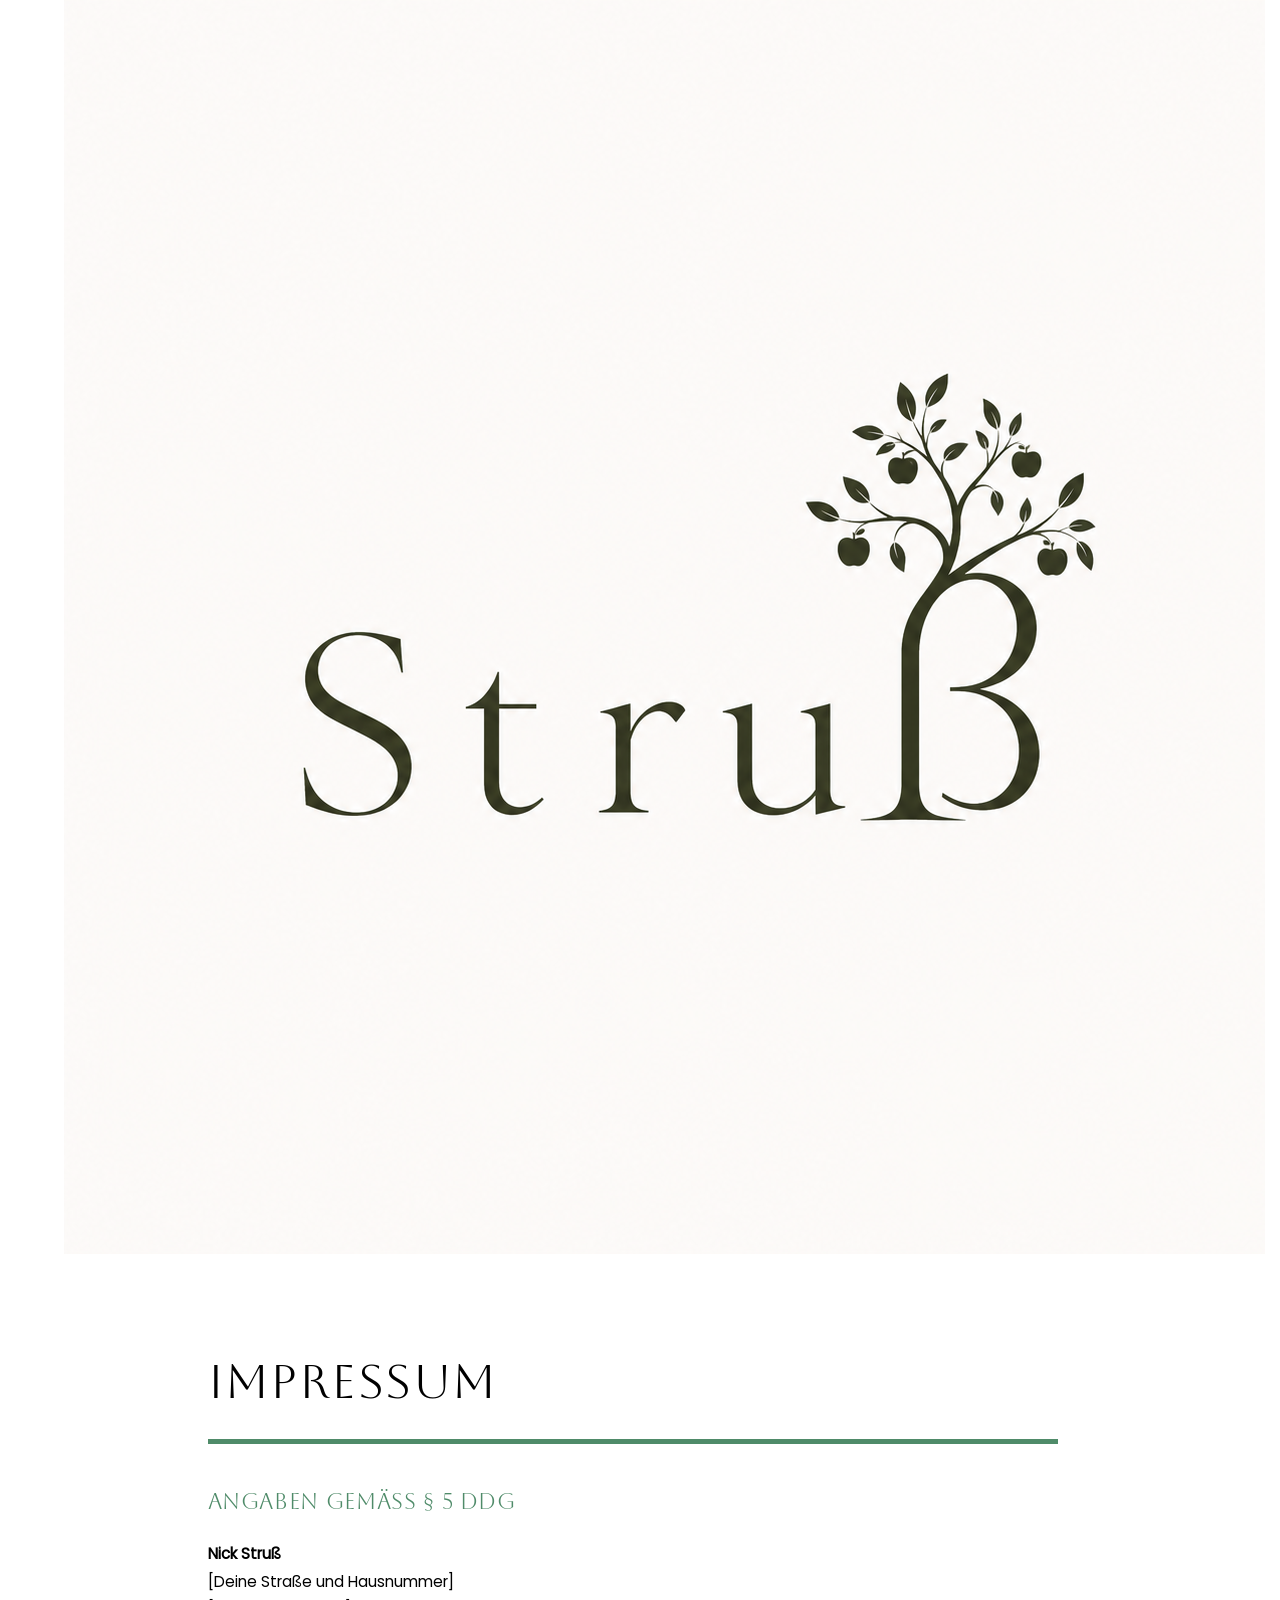
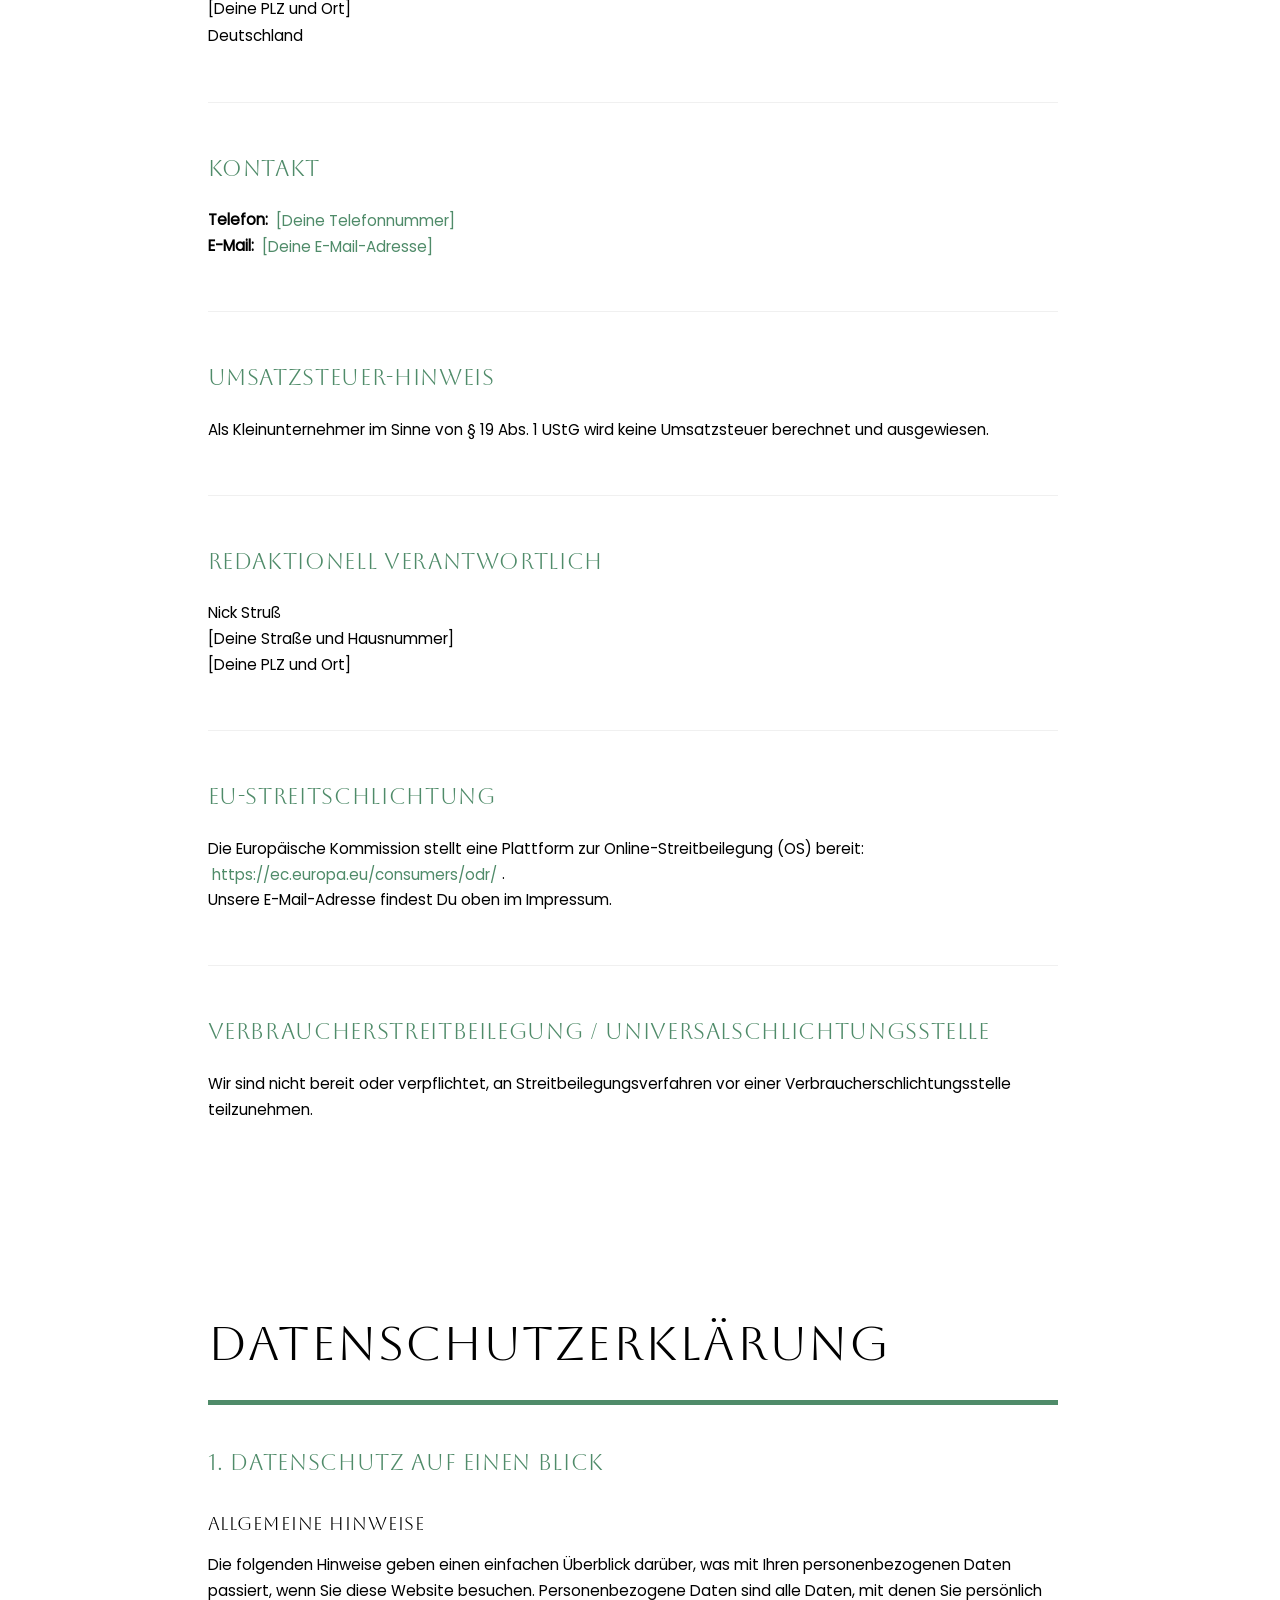
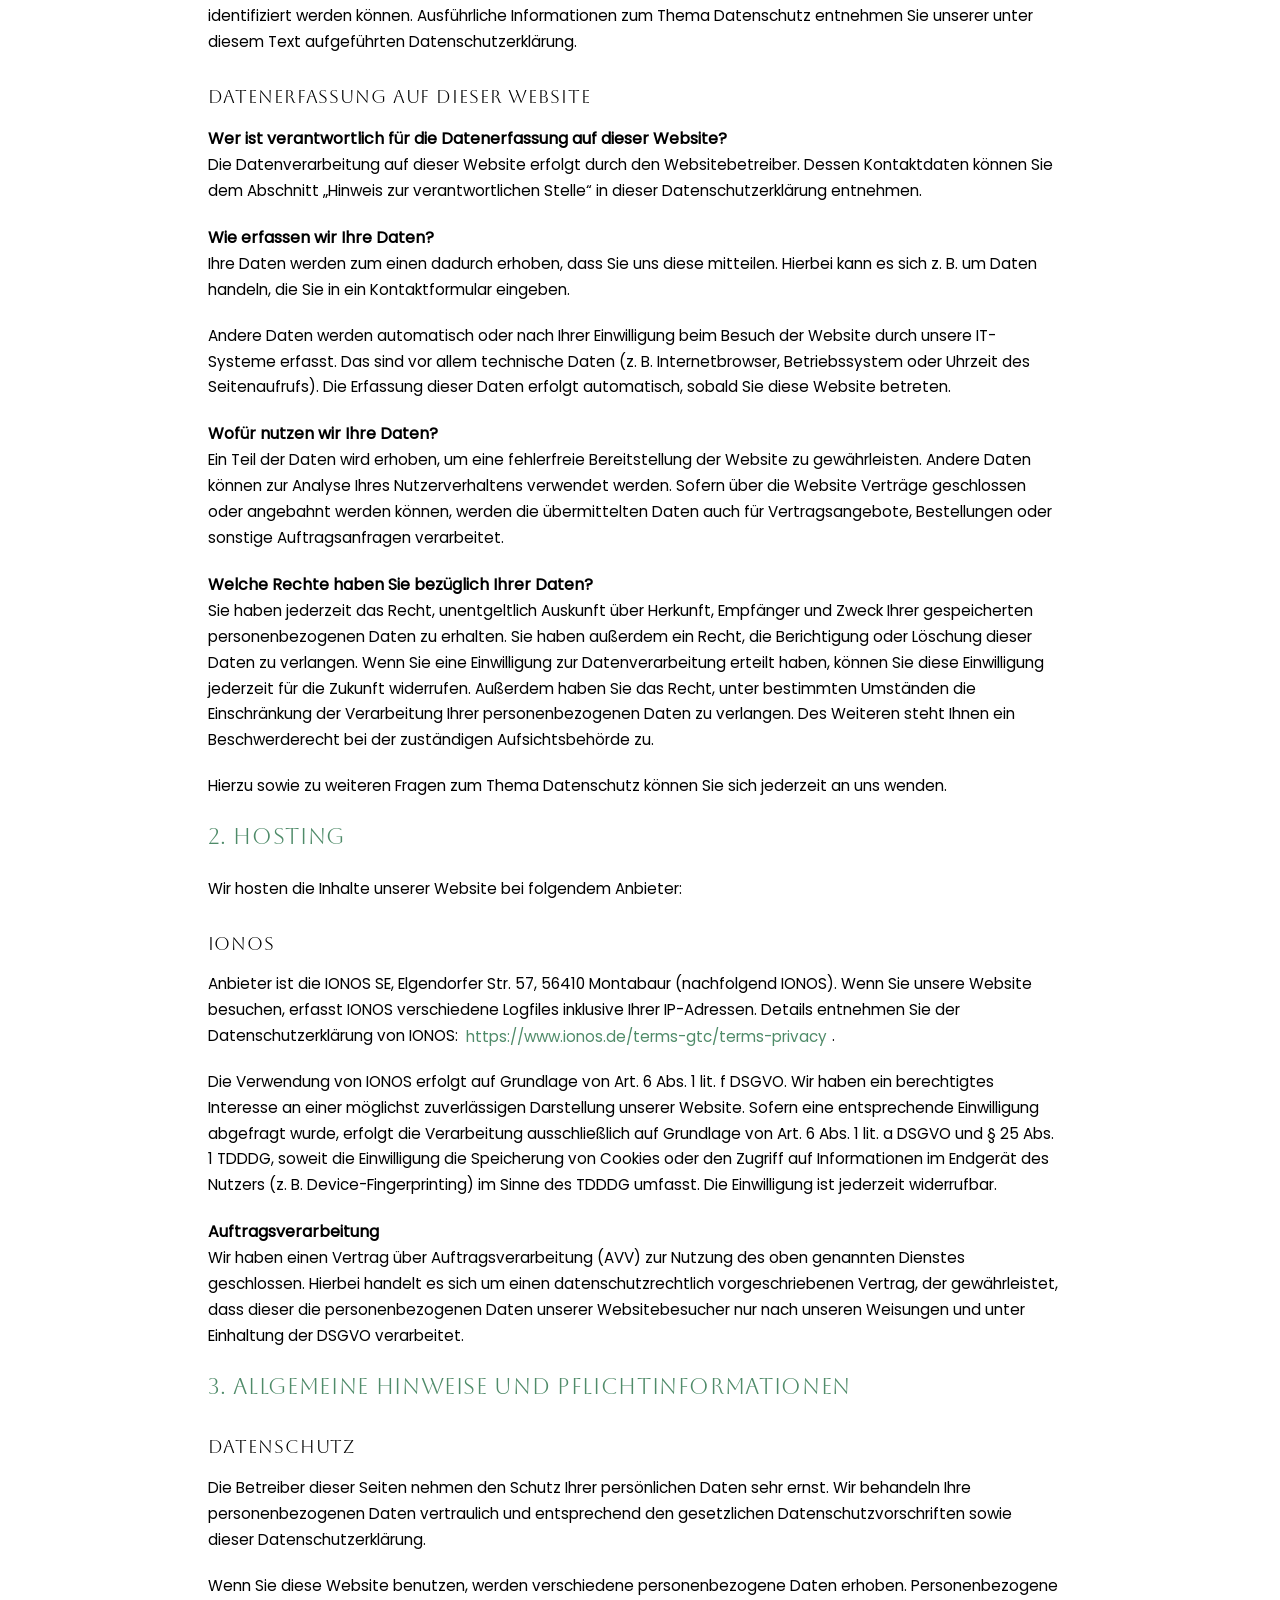
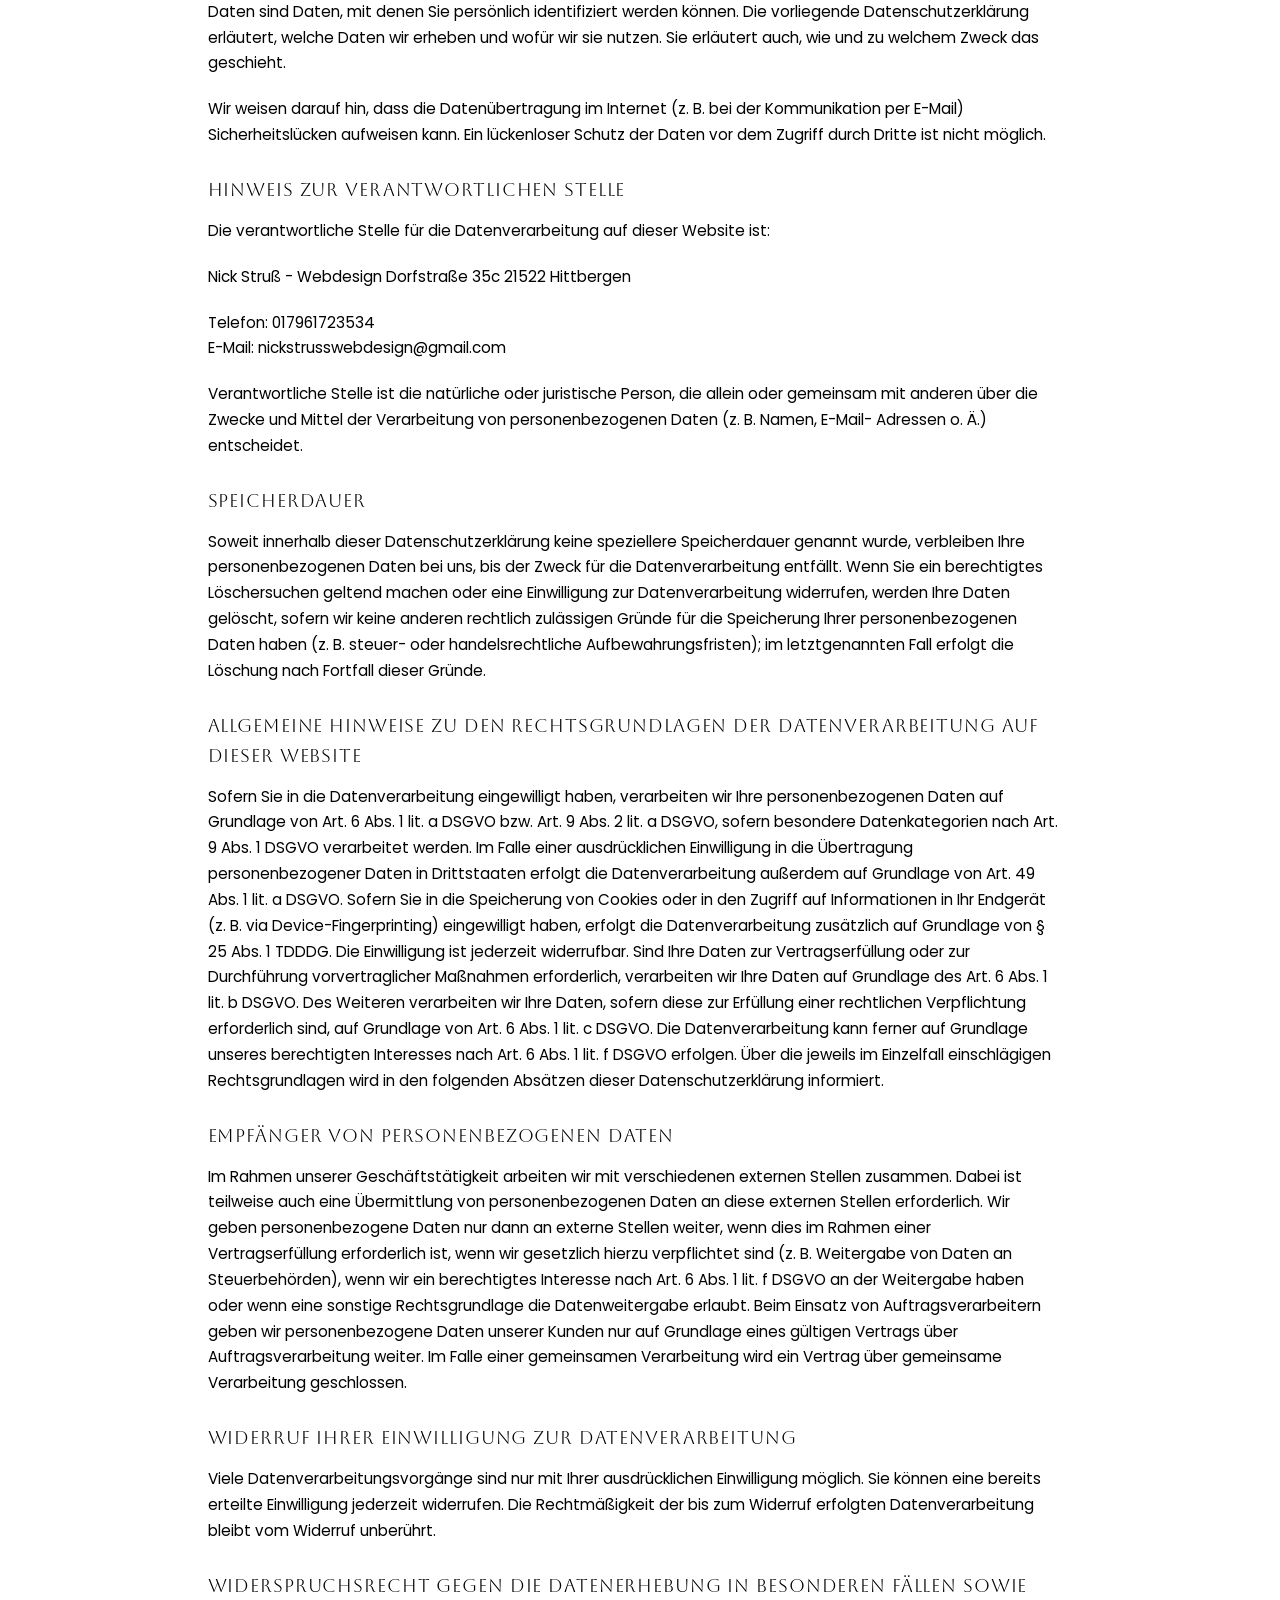
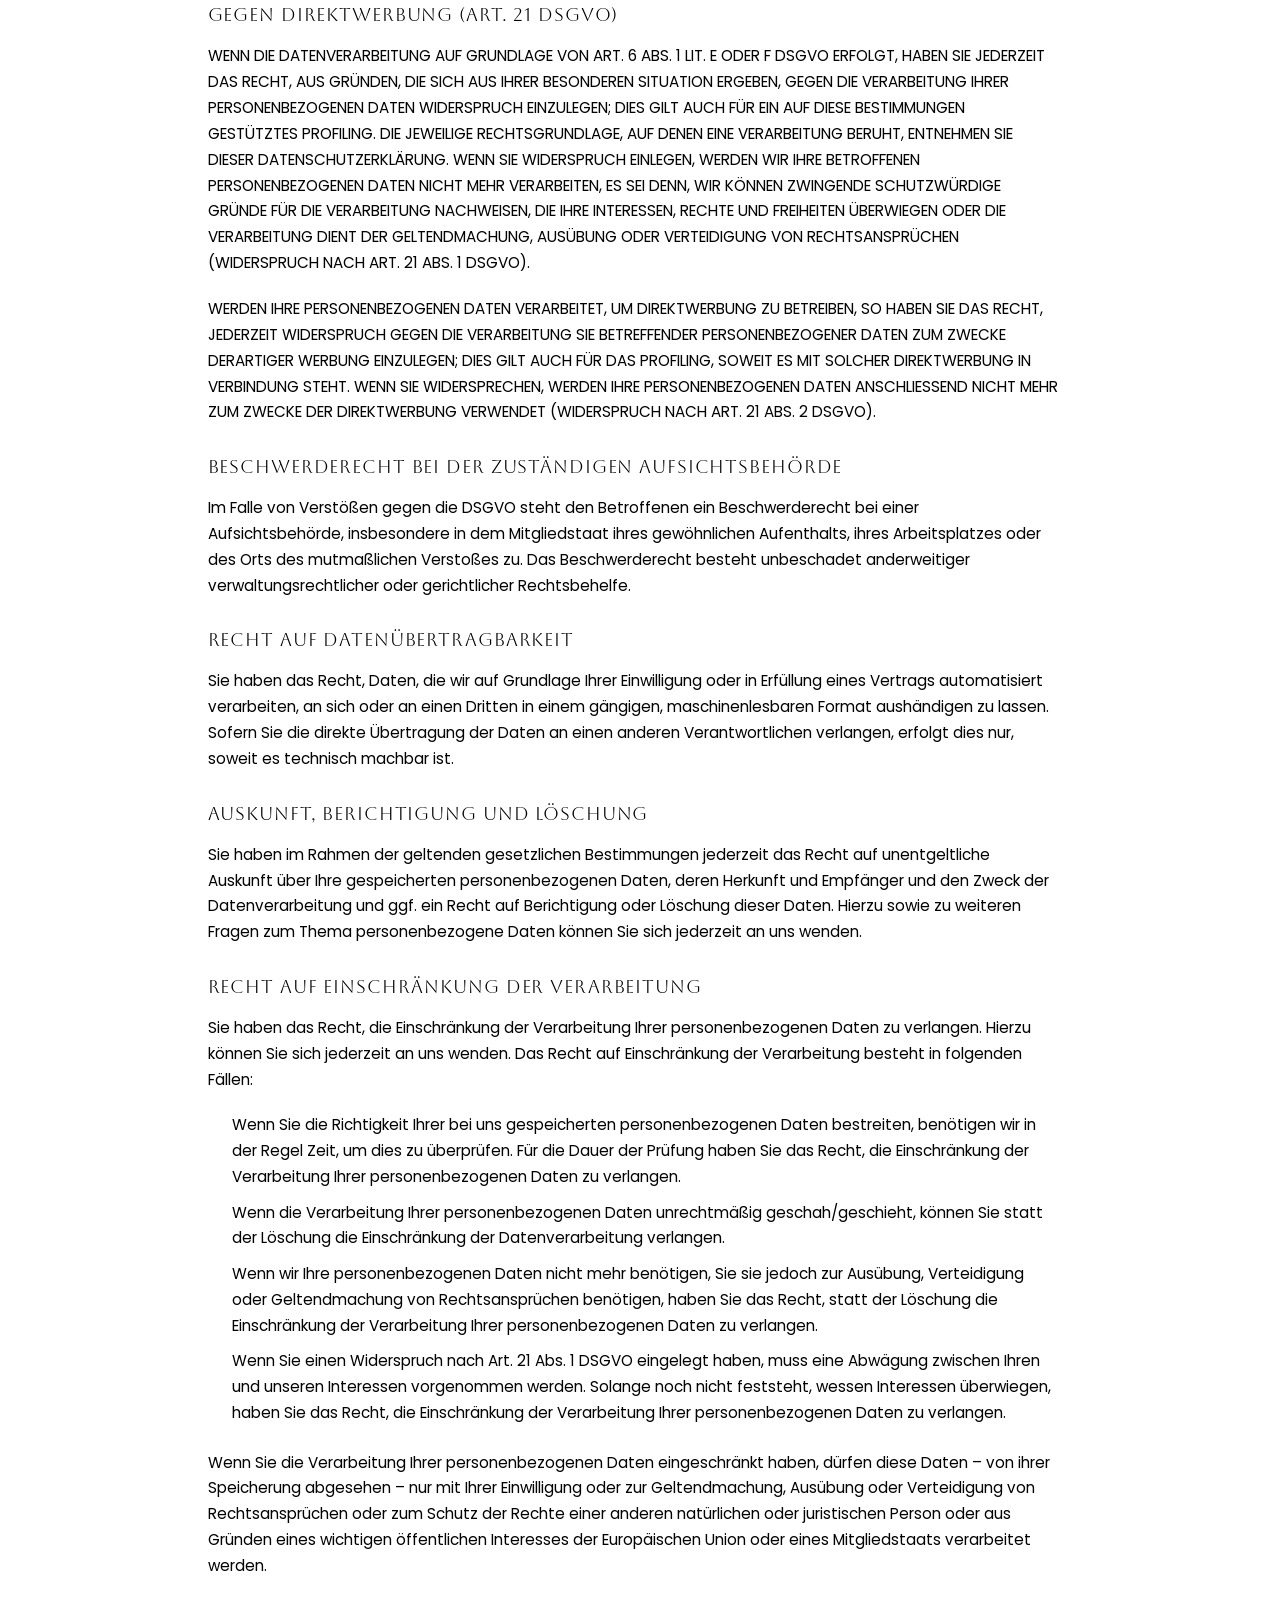
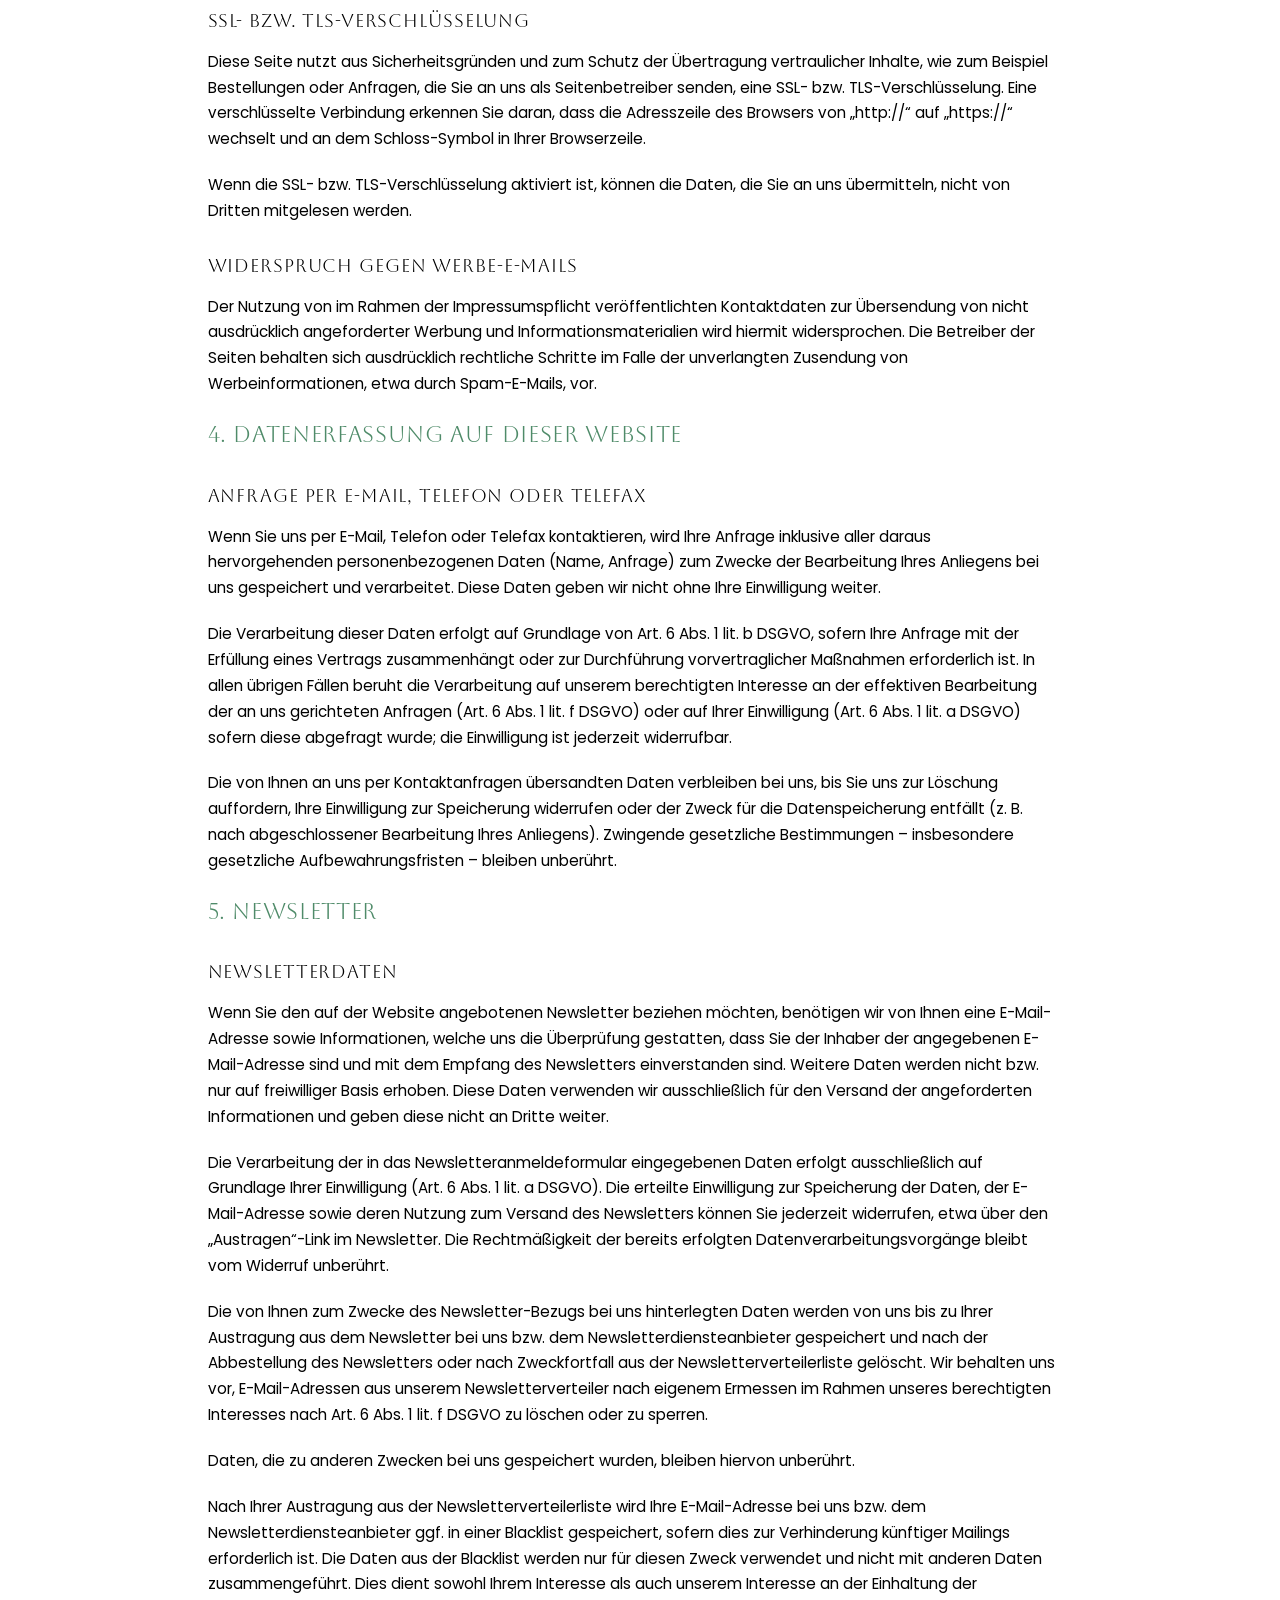
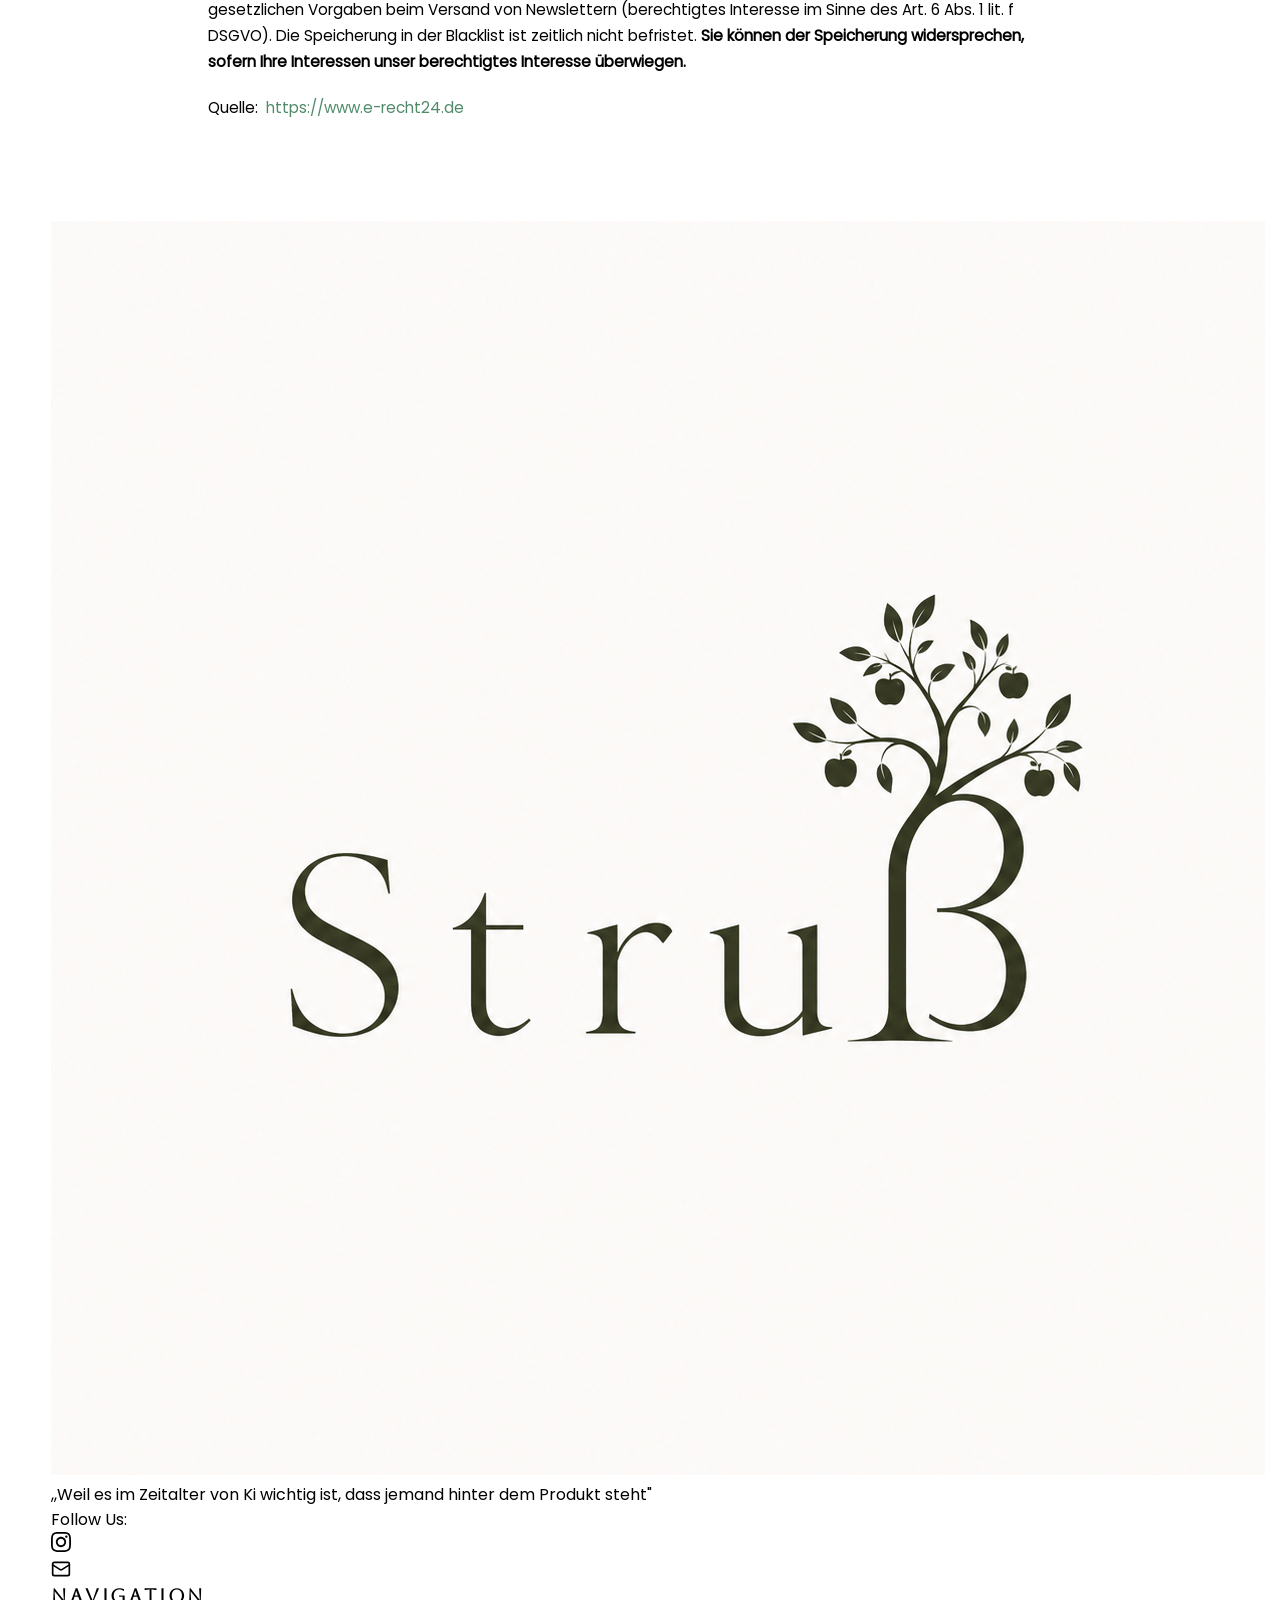
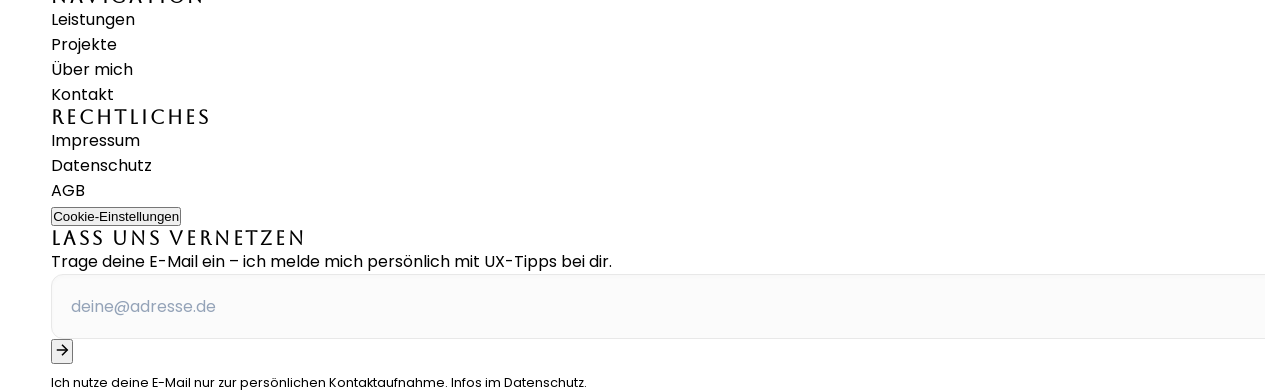
<file: rechtliches.html>
<!DOCTYPE html>
<html lang="de">
<head>
    <meta charset="UTF-8">
    <meta name="viewport" content="width=device-width, initial-scale=1.0">
    <title>Document</title>
    <link rel="stylesheet" href="css/style.css">
</head>
<body>
    





     <header class="main-header">
    <nav class="navbar" aria-label="Hauptnavigation">
        <div class="nav-container">
            
            <div class="nav-logo">
                <a href="index.html" aria-label="Startseite">
                    <img src="icon/ChatGPT Image 24. Juli 2026, 12_01_54.png" alt="" class="logo-img">
                </a>
            </div>

            <div class="nav-wrapper">
                <ul class="nav-links" id="primary-navigation">
                    <li class="nav-item">
                        <a href="index.html" class="nav-link">Startseite</a>
                    </li>
                  <!--   <li class="nav-item has-dropdown">
                        <a href="index.html#Projektübersicht" class="nav-link" aria-haspopup="true" aria-expanded="false">
                            Über mich<span class="icon-arrow"></span>
                        </a>
<ul class="dropdown-panel">
    <li class="dropdown-mega-wrapper" style="display: flex; width: 100%; gap: 20px;">
        
        <div class="dropdown-panel-left">
            <ul> <li><a href="rohrschalldämpfer.html">Rohrschalldämpfer</a></li>
                <li><a href="kulissenschalldämpfer.html">Kulissenschalldämpfer</a></li>
                <li><a href="aggregatecontainer.html">Aggregatecontainer</a></li>
                <li><a href="schallschutzhauben.html">Schallschutzhauben</a></li>
                <li><a href="stahlbau.html">Anlagen und Stahlbau</a></li>
                <li><a href="kompensatoren.html">Kompensatoren</a></li>
                <li><a href="schallgutachten.html">Schallmessungen</a></li>
                <li><a href="service.html">Service</a></li>
            </ul>
        </div>
       
        <div class="menu-card" style="position: relative; flex-grow: 1; min-height: 250px;">
            <section class="slider">
                <div class="list">
                    <div class="item active">
                        <div class="image" style="--url: url('img/image4.jpeg')"></div>
                        <div class="text"><h2>Willkommen auf meiner Webseite!</h2></div>
                    </div>
                    <div class="item">
                        <div class="image" style="--url: url('img/image2.jpeg')"></div>
                        <div class="text"><h2>Willkommen auf meiner Webseite!</h2></div>
                    </div>
                    <div class="item">
                        <div class="image" style="--url: url('img/image5.jpeg')"></div>
                        <div class="text"><h2>Willkommen auf meiner Webseite!</h2></div>
                    </div>
                </div>
            </section>
        </div>

    </li>
</ul>
         -->
                    
                    <li class="nav-item"><a href="#about" class="nav-link">Über mich</a></li> 
                    <li class="nav-item"><a href="unternehmen.html" class="nav-link">Sontiges</a></li> 
                    <li class="nav-item"><a href="#Kontaktsektion" class="nav-link">Kontakt</a></li>
                </ul>
            </div>

          <div class="nav-actions">
    <div class="nav-contact-info">
        <a href="tel:+493885133060" class="contact-text-link tel">
            <span class="label"></span> +49 38851 3306-0
        </a>
        <a href="mailto:info@dl-schallschutz.de" class="contact-text-link mail">
            <span class="label"></span> info@dl-schallschutz.de
        </a>
    </div>

    <a href="tel:+493885133060" class="action-btn-square" aria-label="Anrufen">
        <svg viewBox="0 0 24 24" fill="none" stroke="currentColor" stroke-width="2.5" stroke-linecap="round" stroke-linejoin="round" class="icon-svg"><path d="M22 16.92v3a2 2 0 0 1-2.18 2 19.79 19.79 0 0 1-8.63-3.07 19.5 19.5 0 0 1-6-6 19.79 19.79 0 0 1-3.07-8.67A2 2 0 0 1 4.11 2h3a2 2 0 0 1 2 1.72 12.84 12.84 0 0 0 .7 2.81 2 2 0 0 1-.45 2.11L8.09 9.91a16 16 0 0 0 6 6l1.27-1.27a2 2 0 0 1 2.11-.45 12.84 12.84 0 0 0 2.81.7A2 2 0 0 1 22 16.92z"></path></svg>
    </a>

    <a href="mailto:info@dl-schallschutz.de" class="action-btn-square" aria-label="E-Mail schreiben">
        <svg viewBox="0 0 24 24" fill="none" stroke="currentColor" stroke-width="2.5" stroke-linecap="round" stroke-linejoin="round" class="icon-svg"><path d="M4 4h16c1.1 0 2 .9 2 2v12c0 1.1-.9 2-2 2H4c-1.1 0-2-.9-2-2V6c0-1.1.9-2 2-2z"></path><polyline points="22,6 12,13 2,6"></polyline></svg>
    </a>

    <button class="mobile-nav-toggle" aria-controls="primary-navigation" aria-expanded="false">
        <div class="hamburger-box"><span class="hamburger-inner"></span></div>
    </button>
</div>



        </div>
    </nav>
</header>






<main>


<section id="impressum-sektion" class="content-section">
    <div class="container">
        <h1>Impressum</h1>

        <div class="impressum-block">
            <h2>Angaben gemäß § 5 DDG</h2>
            <address>
                <strong>Nick Struß</strong><br>
                [Deine Straße und Hausnummer]<br>
                [Deine PLZ und Ort]<br>
                Deutschland
            </address>
        </div>

        <div class="impressum-block">
            <h2>Kontakt</h2>
            <p>
                <strong>Telefon:</strong> <a href="tel:+49123456789">[Deine Telefonnummer]</a><br>
                <strong>E-Mail:</strong> <a href="mailto:info@deine-website.de">[Deine E-Mail-Adresse]</a>
            </p>
        </div>

        <div class="impressum-block">
            <h2>Umsatzsteuer-Hinweis</h2>
            <p>
                Als Kleinunternehmer im Sinne von § 19 Abs. 1 UStG wird keine Umsatzsteuer berechnet und ausgewiesen.
            </p>
        </div>

        <div class="impressum-block">
            <h2>Redaktionell verantwortlich</h2>
            <p>
                Nick Struß<br>
                [Deine Straße und Hausnummer]<br>
                [Deine PLZ und Ort]
            </p>
        </div>

        <div class="impressum-block">
            <h2>EU-Streitschlichtung</h2>
            <p>
                Die Europäische Kommission stellt eine Plattform zur Online-Streitbeilegung (OS) bereit: 
                <a href="https://ec.europa.eu/consumers/odr/" target="_blank" rel="noopener noreferrer">https://ec.europa.eu/consumers/odr/</a>.<br>
                Unsere E-Mail-Adresse findest Du oben im Impressum.
            </p>
        </div>

        <div class="impressum-block">
            <h2>Verbraucherstreitbeilegung / Universalschlichtungsstelle</h2>
            <p>
                Wir sind nicht bereit oder verpflichtet, an Streitbeilegungsverfahren vor einer Verbraucherschlichtungsstelle teilzunehmen.
            </p>
        </div>
    </div>
</section>



<section id="datenschutz-sektion" class="content-section">
    <div class="container">
        

        <article class="datenschutz-block">
            <h1>Datenschutz&shy;erkl&auml;rung</h1>
<h2>1. Datenschutz auf einen Blick</h2>
<h3>Allgemeine Hinweise</h3> <p>Die folgenden Hinweise geben einen einfachen &Uuml;berblick dar&uuml;ber,
was mit Ihren personenbezogenen Daten passiert, wenn Sie diese Website besuchen. Personenbezogene Daten sind
alle Daten, mit denen Sie pers&ouml;nlich identifiziert werden k&ouml;nnen. Ausf&uuml;hrliche Informationen zum
Thema Datenschutz entnehmen Sie unserer unter diesem Text aufgef&uuml;hrten
Datenschutzerkl&auml;rung.</p>
<h3>Datenerfassung auf dieser Website</h3> <h4>Wer ist verantwortlich f&uuml;r die Datenerfassung auf dieser
Website?</h4> <p>Die Datenverarbeitung auf dieser Website erfolgt durch den Websitebetreiber. Dessen
Kontaktdaten k&ouml;nnen Sie dem Abschnitt &bdquo;Hinweis zur verantwortlichen Stelle&ldquo; in dieser
Datenschutzerkl&auml;rung entnehmen.</p> <h4>Wie erfassen wir Ihre Daten?</h4> <p>Ihre Daten werden zum
einen dadurch erhoben, dass Sie uns diese mitteilen. Hierbei kann es sich z.&nbsp;B. um Daten handeln, die Sie in ein
Kontaktformular eingeben.</p> <p>Andere Daten werden automatisch oder nach Ihrer Einwilligung beim Besuch
der Website durch unsere IT-Systeme erfasst. Das sind vor allem technische Daten (z.&nbsp;B. Internetbrowser,
Betriebssystem oder Uhrzeit des Seitenaufrufs). Die Erfassung dieser Daten erfolgt automatisch, sobald Sie diese
Website betreten.</p> <h4>Wof&uuml;r nutzen wir Ihre Daten?</h4> <p>Ein Teil der Daten wird erhoben, um eine
fehlerfreie Bereitstellung der Website zu gew&auml;hrleisten. Andere Daten k&ouml;nnen zur Analyse Ihres
Nutzerverhaltens verwendet werden. Sofern &uuml;ber die Website Vertr&auml;ge geschlossen oder angebahnt
werden k&ouml;nnen, werden die &uuml;bermittelten Daten auch f&uuml;r Vertragsangebote, Bestellungen oder
sonstige Auftragsanfragen verarbeitet.</p> <h4>Welche Rechte haben Sie bez&uuml;glich Ihrer Daten?</h4>
<p>Sie haben jederzeit das Recht, unentgeltlich Auskunft &uuml;ber Herkunft, Empf&auml;nger und Zweck Ihrer
gespeicherten personenbezogenen Daten zu erhalten. Sie haben au&szlig;erdem ein Recht, die Berichtigung oder
L&ouml;schung dieser Daten zu verlangen. Wenn Sie eine Einwilligung zur Datenverarbeitung erteilt haben,
k&ouml;nnen Sie diese Einwilligung jederzeit f&uuml;r die Zukunft widerrufen. Au&szlig;erdem haben Sie das Recht,
unter bestimmten Umst&auml;nden die Einschr&auml;nkung der Verarbeitung Ihrer personenbezogenen Daten zu
verlangen. Des Weiteren steht Ihnen ein Beschwerderecht bei der zust&auml;ndigen Aufsichtsbeh&ouml;rde
zu.</p> <p>Hierzu sowie zu weiteren Fragen zum Thema Datenschutz k&ouml;nnen Sie sich jederzeit an uns
wenden.</p>
<h2>2. Hosting</h2>
<p>Wir hosten die Inhalte unserer Website bei folgendem Anbieter:</p>
<h3>IONOS</h3> <p>Anbieter ist die IONOS SE, Elgendorfer Str. 57, 56410 Montabaur (nachfolgend IONOS).
Wenn Sie unsere Website besuchen, erfasst IONOS verschiedene Logfiles inklusive Ihrer IP-Adressen. Details
entnehmen Sie der Datenschutzerkl&auml;rung von IONOS: <a href="https://www.ionos.de/terms-gtc/terms-
privacy" target="_blank" rel="noopener noreferrer">https://www.ionos.de/terms-gtc/terms-privacy</a>.</p>
<p>Die Verwendung von IONOS erfolgt auf Grundlage von Art. 6 Abs. 1 lit. f DSGVO. Wir haben ein berechtigtes
Interesse an einer m&ouml;glichst zuverl&auml;ssigen Darstellung unserer Website. Sofern eine entsprechende
Einwilligung abgefragt wurde, erfolgt die Verarbeitung ausschlie&szlig;lich auf Grundlage von Art. 6 Abs. 1 lit. a
DSGVO und &sect; 25 Abs. 1 TDDDG, soweit die Einwilligung die Speicherung von Cookies oder den Zugriff auf
Informationen im Endger&auml;t des Nutzers (z.&nbsp;B. Device-Fingerprinting) im Sinne des TDDDG umfasst. Die
Einwilligung ist jederzeit widerrufbar.</p>
<h4>Auftragsverarbeitung</h4> <p>Wir haben einen Vertrag &uuml;ber Auftragsverarbeitung (AVV) zur Nutzung
des oben genannten Dienstes geschlossen. Hierbei handelt es sich um einen datenschutzrechtlich vorgeschriebenen
Vertrag, der gew&auml;hrleistet, dass dieser die personenbezogenen Daten unserer Websitebesucher nur nach
unseren Weisungen und unter Einhaltung der DSGVO verarbeitet.</p>
<h2>3. Allgemeine Hinweise und Pflicht&shy;informationen</h2>
<h3>Datenschutz</h3> <p>Die Betreiber dieser Seiten nehmen den Schutz Ihrer pers&ouml;nlichen Daten sehr
ernst. Wir behandeln Ihre personenbezogenen Daten vertraulich und entsprechend den gesetzlichen
Datenschutzvorschriften sowie dieser Datenschutzerkl&auml;rung.</p> <p>Wenn Sie diese Website benutzen,
werden verschiedene personenbezogene Daten erhoben. Personenbezogene Daten sind Daten, mit denen Sie
pers&ouml;nlich identifiziert werden k&ouml;nnen. Die vorliegende Datenschutzerkl&auml;rung erl&auml;utert,
welche Daten wir erheben und wof&uuml;r wir sie nutzen. Sie erl&auml;utert auch, wie und zu welchem Zweck das
geschieht.</p> <p>Wir weisen darauf hin, dass die Daten&uuml;bertragung im Internet (z.&nbsp;B. bei der
Kommunikation per E-Mail) Sicherheitsl&uuml;cken aufweisen kann. Ein l&uuml;ckenloser Schutz der Daten vor
dem Zugriff durch Dritte ist nicht m&ouml;glich.</p>
<h3>Hinweis zur verantwortlichen Stelle</h3> <p>Die verantwortliche Stelle f&uuml;r die Datenverarbeitung auf
dieser Website ist:</p> <p>Nick Stru&szlig; - Webdesign Dorfstra&szlig;e 35c 21522 Hittbergen</p>
<p>Telefon: 017961723534<br />
E-Mail: nickstrusswebdesign@gmail.com</p>
 <p>Verantwortliche Stelle ist die nat&uuml;rliche oder juristische Person, die allein oder gemeinsam mit anderen
&uuml;ber die Zwecke und Mittel der Verarbeitung von personenbezogenen Daten (z.&nbsp;B. Namen, E-Mail-
Adressen o. &Auml;.) entscheidet.</p>
<h3>Speicherdauer</h3> <p>Soweit innerhalb dieser Datenschutzerkl&auml;rung keine speziellere Speicherdauer
genannt wurde, verbleiben Ihre personenbezogenen Daten bei uns, bis der Zweck f&uuml;r die Datenverarbeitung
entf&auml;llt. Wenn Sie ein berechtigtes L&ouml;schersuchen geltend machen oder eine Einwilligung zur
Datenverarbeitung widerrufen, werden Ihre Daten gel&ouml;scht, sofern wir keine anderen rechtlich
zul&auml;ssigen Gr&uuml;nde f&uuml;r die Speicherung Ihrer personenbezogenen Daten haben (z.&nbsp;B. steuer-
oder handelsrechtliche Aufbewahrungsfristen); im letztgenannten Fall erfolgt die L&ouml;schung nach Fortfall
dieser Gr&uuml;nde.</p>
<h3>Allgemeine Hinweise zu den Rechtsgrundlagen der Datenverarbeitung auf dieser Website</h3> <p>Sofern Sie
in die Datenverarbeitung eingewilligt haben, verarbeiten wir Ihre personenbezogenen Daten auf Grundlage von Art.
6 Abs. 1 lit. a DSGVO bzw. Art. 9 Abs. 2 lit. a DSGVO, sofern besondere Datenkategorien nach Art. 9 Abs. 1 DSGVO
verarbeitet werden. Im Falle einer ausdr&uuml;cklichen Einwilligung in die &Uuml;bertragung personenbezogener
Daten in Drittstaaten erfolgt die Datenverarbeitung au&szlig;erdem auf Grundlage von Art. 49 Abs. 1 lit. a DSGVO.
Sofern Sie in die Speicherung von Cookies oder in den Zugriff auf Informationen in Ihr Endger&auml;t (z.&nbsp;B. via
Device-Fingerprinting) eingewilligt haben, erfolgt die Datenverarbeitung zus&auml;tzlich auf Grundlage von &sect;
25 Abs. 1 TDDDG. Die Einwilligung ist jederzeit widerrufbar. Sind Ihre Daten zur Vertragserf&uuml;llung oder zur
Durchf&uuml;hrung vorvertraglicher Ma&szlig;nahmen erforderlich, verarbeiten wir Ihre Daten auf Grundlage des
Art. 6 Abs. 1 lit. b DSGVO. Des Weiteren verarbeiten wir Ihre Daten, sofern diese zur Erf&uuml;llung einer
rechtlichen Verpflichtung erforderlich sind, auf Grundlage von Art. 6 Abs. 1 lit. c DSGVO. Die Datenverarbeitung
kann ferner auf Grundlage unseres berechtigten Interesses nach Art. 6 Abs. 1 lit. f DSGVO erfolgen. &Uuml;ber die
jeweils im Einzelfall einschl&auml;gigen Rechtsgrundlagen wird in den folgenden Abs&auml;tzen dieser
Datenschutzerkl&auml;rung informiert.</p>
<h3>Empf&auml;nger von personenbezogenen Daten</h3> <p>Im Rahmen unserer Gesch&auml;ftst&auml;tigkeit
arbeiten wir mit verschiedenen externen Stellen zusammen. Dabei ist teilweise auch eine &Uuml;bermittlung von
personenbezogenen Daten an diese externen Stellen erforderlich. Wir geben personenbezogene Daten nur dann an
externe Stellen weiter, wenn dies im Rahmen einer Vertragserf&uuml;llung erforderlich ist, wenn wir gesetzlich
hierzu verpflichtet sind (z.&nbsp;B. Weitergabe von Daten an Steuerbeh&ouml;rden), wenn wir ein berechtigtes
Interesse nach Art. 6 Abs. 1 lit. f DSGVO an der Weitergabe haben oder wenn eine sonstige Rechtsgrundlage die
Datenweitergabe erlaubt. Beim Einsatz von Auftragsverarbeitern geben wir personenbezogene Daten unserer
Kunden nur auf Grundlage eines g&uuml;ltigen Vertrags &uuml;ber Auftragsverarbeitung weiter. Im Falle einer
gemeinsamen Verarbeitung wird ein Vertrag &uuml;ber gemeinsame Verarbeitung geschlossen.</p>
<h3>Widerruf Ihrer Einwilligung zur Datenverarbeitung</h3> <p>Viele Datenverarbeitungsvorg&auml;nge sind
nur mit Ihrer ausdr&uuml;cklichen Einwilligung m&ouml;glich. Sie k&ouml;nnen eine bereits erteilte Einwilligung
jederzeit widerrufen. Die Rechtm&auml;&szlig;igkeit der bis zum Widerruf erfolgten Datenverarbeitung bleibt vom
Widerruf unber&uuml;hrt.</p>
<h3>Widerspruchsrecht gegen die Datenerhebung in besonderen F&auml;llen sowie gegen Direktwerbung (Art. 21
DSGVO)</h3> <p>WENN DIE DATENVERARBEITUNG AUF GRUNDLAGE VON ART. 6 ABS. 1 LIT. E ODER F
DSGVO ERFOLGT, HABEN SIE JEDERZEIT DAS RECHT, AUS GR&Uuml;NDEN, DIE SICH AUS IHRER
BESONDEREN SITUATION ERGEBEN, GEGEN DIE VERARBEITUNG IHRER PERSONENBEZOGENEN DATEN
WIDERSPRUCH EINZULEGEN; DIES GILT AUCH F&Uuml;R EIN AUF DIESE BESTIMMUNGEN GEST&Uuml;TZTES
PROFILING. DIE JEWEILIGE RECHTSGRUNDLAGE, AUF DENEN EINE VERARBEITUNG BERUHT, ENTNEHMEN
SIE DIESER DATENSCHUTZERKL&Auml;RUNG. WENN SIE WIDERSPRUCH EINLEGEN, WERDEN WIR IHRE
BETROFFENEN PERSONENBEZOGENEN DATEN NICHT MEHR VERARBEITEN, ES SEI DENN, WIR
K&Ouml;NNEN ZWINGENDE SCHUTZW&Uuml;RDIGE GR&Uuml;NDE F&Uuml;R DIE VERARBEITUNG
NACHWEISEN, DIE IHRE INTERESSEN, RECHTE UND FREIHEITEN &Uuml;BERWIEGEN ODER DIE
VERARBEITUNG DIENT DER GELTENDMACHUNG, AUS&Uuml;BUNG ODER VERTEIDIGUNG VON
RECHTSANSPR&Uuml;CHEN (WIDERSPRUCH NACH ART. 21 ABS. 1 DSGVO).</p> <p>WERDEN IHRE
PERSONENBEZOGENEN DATEN VERARBEITET, UM DIREKTWERBUNG ZU BETREIBEN, SO HABEN SIE DAS
RECHT, JEDERZEIT WIDERSPRUCH GEGEN DIE VERARBEITUNG SIE BETREFFENDER PERSONENBEZOGENER
DATEN ZUM ZWECKE DERARTIGER WERBUNG EINZULEGEN; DIES GILT AUCH F&Uuml;R DAS PROFILING,
SOWEIT ES MIT SOLCHER DIREKTWERBUNG IN VERBINDUNG STEHT. WENN SIE WIDERSPRECHEN,
WERDEN IHRE PERSONENBEZOGENEN DATEN ANSCHLIESSEND NICHT MEHR ZUM ZWECKE DER
DIREKTWERBUNG VERWENDET (WIDERSPRUCH NACH ART. 21 ABS. 2 DSGVO).</p>
<h3>Beschwerde&shy;recht bei der zust&auml;ndigen Aufsichts&shy;beh&ouml;rde</h3> <p>Im Falle von
Verst&ouml;&szlig;en gegen die DSGVO steht den Betroffenen ein Beschwerderecht bei einer
Aufsichtsbeh&ouml;rde, insbesondere in dem Mitgliedstaat ihres gew&ouml;hnlichen Aufenthalts, ihres
Arbeitsplatzes oder des Orts des mutma&szlig;lichen Versto&szlig;es zu. Das Beschwerderecht besteht
unbeschadet anderweitiger verwaltungsrechtlicher oder gerichtlicher Rechtsbehelfe.</p>
<h3>Recht auf Daten&shy;&uuml;bertrag&shy;barkeit</h3> <p>Sie haben das Recht, Daten, die wir auf Grundlage
Ihrer Einwilligung oder in Erf&uuml;llung eines Vertrags automatisiert verarbeiten, an sich oder an einen Dritten in
einem g&auml;ngigen, maschinenlesbaren Format aush&auml;ndigen zu lassen. Sofern Sie die direkte
&Uuml;bertragung der Daten an einen anderen Verantwortlichen verlangen, erfolgt dies nur, soweit es technisch
machbar ist.</p>
<h3>Auskunft, Berichtigung und L&ouml;schung</h3> <p>Sie haben im Rahmen der geltenden gesetzlichen
Bestimmungen jederzeit das Recht auf unentgeltliche Auskunft &uuml;ber Ihre gespeicherten personenbezogenen
Daten, deren Herkunft und Empf&auml;nger und den Zweck der Datenverarbeitung und ggf. ein Recht auf
Berichtigung oder L&ouml;schung dieser Daten. Hierzu sowie zu weiteren Fragen zum Thema personenbezogene
Daten k&ouml;nnen Sie sich jederzeit an uns wenden.</p>
<h3>Recht auf Einschr&auml;nkung der Verarbeitung</h3> <p>Sie haben das Recht, die Einschr&auml;nkung der
Verarbeitung Ihrer personenbezogenen Daten zu verlangen. Hierzu k&ouml;nnen Sie sich jederzeit an uns wenden.
Das Recht auf Einschr&auml;nkung der Verarbeitung besteht in folgenden F&auml;llen:</p> <ul> <li>Wenn Sie die
Richtigkeit Ihrer bei uns gespeicherten personenbezogenen Daten bestreiten, ben&ouml;tigen wir in der Regel Zeit,
um dies zu &uuml;berpr&uuml;fen. F&uuml;r die Dauer der Pr&uuml;fung haben Sie das Recht, die
Einschr&auml;nkung der Verarbeitung Ihrer personenbezogenen Daten zu verlangen.</li> <li>Wenn die
Verarbeitung Ihrer personenbezogenen Daten unrechtm&auml;&szlig;ig geschah/geschieht, k&ouml;nnen Sie statt
der L&ouml;schung die Einschr&auml;nkung der Datenverarbeitung verlangen.</li> <li>Wenn wir Ihre
personenbezogenen Daten nicht mehr ben&ouml;tigen, Sie sie jedoch zur Aus&uuml;bung, Verteidigung oder
Geltendmachung von Rechtsanspr&uuml;chen ben&ouml;tigen, haben Sie das Recht, statt der L&ouml;schung die
Einschr&auml;nkung der Verarbeitung Ihrer personenbezogenen Daten zu verlangen.</li> <li>Wenn Sie einen
Widerspruch nach Art. 21 Abs. 1 DSGVO eingelegt haben, muss eine Abw&auml;gung zwischen Ihren und unseren
Interessen vorgenommen werden. Solange noch nicht feststeht, wessen Interessen &uuml;berwiegen, haben Sie das
Recht, die Einschr&auml;nkung der Verarbeitung Ihrer personenbezogenen Daten zu verlangen.</li> </ul>
<p>Wenn Sie die Verarbeitung Ihrer personenbezogenen Daten eingeschr&auml;nkt haben, d&uuml;rfen diese
Daten &ndash; von ihrer Speicherung abgesehen &ndash; nur mit Ihrer Einwilligung oder zur Geltendmachung,
Aus&uuml;bung oder Verteidigung von Rechtsanspr&uuml;chen oder zum Schutz der Rechte einer anderen
nat&uuml;rlichen oder juristischen Person oder aus Gr&uuml;nden eines wichtigen &ouml;ffentlichen Interesses der
Europ&auml;ischen Union oder eines Mitgliedstaats verarbeitet werden.</p>
<h3>SSL- bzw. TLS-Verschl&uuml;sselung</h3> <p>Diese Seite nutzt aus Sicherheitsgr&uuml;nden und zum Schutz
der &Uuml;bertragung vertraulicher Inhalte, wie zum Beispiel Bestellungen oder Anfragen, die Sie an uns als
Seitenbetreiber senden, eine SSL- bzw. TLS-Verschl&uuml;sselung. Eine verschl&uuml;sselte Verbindung erkennen
Sie daran, dass die Adresszeile des Browsers von &bdquo;http://&ldquo; auf &bdquo;https://&ldquo; wechselt und
an dem Schloss-Symbol in Ihrer Browserzeile.</p> <p>Wenn die SSL- bzw. TLS-Verschl&uuml;sselung aktiviert ist,
k&ouml;nnen die Daten, die Sie an uns &uuml;bermitteln, nicht von Dritten mitgelesen werden.</p>
<h3>Widerspruch gegen Werbe-E-Mails</h3> <p>Der Nutzung von im Rahmen der Impressumspflicht
ver&ouml;ffentlichten Kontaktdaten zur &Uuml;bersendung von nicht ausdr&uuml;cklich angeforderter Werbung
und Informationsmaterialien wird hiermit widersprochen. Die Betreiber der Seiten behalten sich ausdr&uuml;cklich
rechtliche Schritte im Falle der unverlangten Zusendung von Werbeinformationen, etwa durch Spam-E-Mails,
vor.</p>
<h2>4. Datenerfassung auf dieser Website</h2>
<h3>Anfrage per E-Mail, Telefon oder Telefax</h3> <p>Wenn Sie uns per E-Mail, Telefon oder Telefax
kontaktieren, wird Ihre Anfrage inklusive aller daraus hervorgehenden personenbezogenen Daten (Name, Anfrage)
zum Zwecke der Bearbeitung Ihres Anliegens bei uns gespeichert und verarbeitet. Diese Daten geben wir nicht ohne
Ihre Einwilligung weiter.</p> <p>Die Verarbeitung dieser Daten erfolgt auf Grundlage von Art. 6 Abs. 1 lit. b
DSGVO, sofern Ihre Anfrage mit der Erf&uuml;llung eines Vertrags zusammenh&auml;ngt oder zur
Durchf&uuml;hrung vorvertraglicher Ma&szlig;nahmen erforderlich ist. In allen &uuml;brigen F&auml;llen beruht
die Verarbeitung auf unserem berechtigten Interesse an der effektiven Bearbeitung der an uns gerichteten
Anfragen (Art. 6 Abs. 1 lit. f DSGVO) oder auf Ihrer Einwilligung (Art. 6 Abs. 1 lit. a DSGVO) sofern diese abgefragt
wurde; die Einwilligung ist jederzeit widerrufbar.</p> <p>Die von Ihnen an uns per Kontaktanfragen
&uuml;bersandten Daten verbleiben bei uns, bis Sie uns zur L&ouml;schung auffordern, Ihre Einwilligung zur
Speicherung widerrufen oder der Zweck f&uuml;r die Datenspeicherung entf&auml;llt (z.&nbsp;B. nach
abgeschlossener Bearbeitung Ihres Anliegens). Zwingende gesetzliche Bestimmungen &ndash; insbesondere
gesetzliche Aufbewahrungsfristen &ndash; bleiben unber&uuml;hrt.</p>
<h2>5. Newsletter</h2>
<h3>Newsletter&shy;daten</h3> <p>Wenn Sie den auf der Website angebotenen Newsletter beziehen
m&ouml;chten, ben&ouml;tigen wir von Ihnen eine E-Mail-Adresse sowie Informationen, welche uns die
&Uuml;berpr&uuml;fung gestatten, dass Sie der Inhaber der angegebenen E-Mail-Adresse sind und mit dem
Empfang des Newsletters einverstanden sind. Weitere Daten werden nicht bzw. nur auf freiwilliger Basis erhoben.
Diese Daten verwenden wir ausschlie&szlig;lich f&uuml;r den Versand der angeforderten Informationen und geben
diese nicht an Dritte weiter.</p> <p>Die Verarbeitung der in das Newsletteranmeldeformular eingegebenen Daten
erfolgt ausschlie&szlig;lich auf Grundlage Ihrer Einwilligung (Art. 6 Abs. 1 lit. a DSGVO). Die erteilte Einwilligung zur
Speicherung der Daten, der E-Mail-Adresse sowie deren Nutzung zum Versand des Newsletters k&ouml;nnen Sie
jederzeit widerrufen, etwa &uuml;ber den &bdquo;Austragen&ldquo;-Link im Newsletter. Die
Rechtm&auml;&szlig;igkeit der bereits erfolgten Datenverarbeitungsvorg&auml;nge bleibt vom Widerruf
unber&uuml;hrt.</p> <p>Die von Ihnen zum Zwecke des Newsletter-Bezugs bei uns hinterlegten Daten werden von
uns bis zu Ihrer Austragung aus dem Newsletter bei uns bzw. dem Newsletterdiensteanbieter gespeichert und nach
der Abbestellung des Newsletters oder nach Zweckfortfall aus der Newsletterverteilerliste gel&ouml;scht. Wir
behalten uns vor, E-Mail-Adressen aus unserem Newsletterverteiler nach eigenem Ermessen im Rahmen unseres
berechtigten Interesses nach Art. 6 Abs. 1 lit. f DSGVO zu l&ouml;schen oder zu sperren.</p> <p>Daten, die zu
anderen Zwecken bei uns gespeichert wurden, bleiben hiervon unber&uuml;hrt.</p> <p>Nach Ihrer Austragung aus
der Newsletterverteilerliste wird Ihre E-Mail-Adresse bei uns bzw. dem Newsletterdiensteanbieter ggf. in einer
Blacklist gespeichert, sofern dies zur Verhinderung k&uuml;nftiger Mailings erforderlich ist. Die Daten aus der
Blacklist werden nur f&uuml;r diesen Zweck verwendet und nicht mit anderen Daten zusammengef&uuml;hrt. Dies
dient sowohl Ihrem Interesse als auch unserem Interesse an der Einhaltung der gesetzlichen Vorgaben beim
Versand von Newslettern (berechtigtes Interesse im Sinne des Art. 6 Abs. 1 lit. f DSGVO). Die Speicherung in der
Blacklist ist zeitlich nicht befristet. <strong>Sie k&ouml;nnen der Speicherung widersprechen, sofern Ihre
Interessen unser berechtigtes Interesse &uuml;berwiegen.</strong></p>
<p>Quelle: <a href="https://www.e-recht24.de">https://www.e-recht24.de</a></p>
        </article>

        
    </div>
</section>


</main>




<footer id="site-footer" role="contentinfo" aria-label="Fußzeile">
  <div class="footer-container">
    
   

    <div class="footer-grid">
      
      <div class="footer-col footer-brand">
        <a href="#" class="footer-logo" aria-label="Deine Agentur - Zur Startseite">
          <img src="icon/ChatGPT Image 24. Juli 2026, 12_01_54.png" alt="">
        </a>
        <p class="footer-description">
           ,,Weil es im Zeitalter von Ki wichtig ist, dass jemand hinter dem Produkt steht"
        </p>

        <div class="footer-socials">
  <span class="socials-title">Follow Us:</span>
  <ul class="social-list">
    <li>
      <a href="https://instagram.com" target="_blank" rel="noopener noreferrer" aria-label="Instagram (öffnet in neuem Tab)">
        <svg width="20" height="20" viewBox="0 0 24 24" fill="currentColor" aria-hidden="true">
          <path d="M12 2.163c3.204 0 3.584.012 4.85.07 3.252.148 4.771 1.691 4.919 4.919.058 1.265.069 1.645.069 4.849 0 3.205-.012 3.584-.069 4.849-.149 3.225-1.664 4.771-4.919 4.919-1.266.058-1.644.07-4.85.07-3.204 0-3.584-.012-4.849-.07-3.26-.149-4.771-1.699-4.919-4.92-.058-1.265-.07-1.644-.07-4.849 0-3.204.013-3.583.07-4.849.149-3.227 1.664-4.771 4.919-4.919 1.266-.057 1.645-.069 4.849-.069zm0-2.163c-3.259 0-3.667.014-4.947.072-4.358.2-6.78 2.618-6.98 6.98-.059 1.281-.073 1.689-.073 4.948 0 3.259.014 3.668.072 4.948.2 4.358 2.618 6.78 6.98 6.98 1.281.058 1.689.072 4.948.072 3.259 0 3.668-.014 4.948-.072 4.354-.2 6.782-2.618 6.979-6.98.059-1.28.073-1.689.073-4.948 0-3.259-.014-3.667-.072-4.947-.196-4.354-2.617-6.78-6.979-6.98-1.281-.059-1.69-.073-4.949-.073zm0 5.838c-3.403 0-6.162 2.759-6.162 6.162s2.759 6.163 6.162 6.163 6.162-2.759 6.162-6.163c0-3.403-2.759-6.162-6.162-6.162zm0 10.162c-2.209 0-4-1.79-4-4 0-2.209 1.791-4 4-4s4 1.791 4 4c0 2.21-1.791 4-4 4zm6.406-11.845c-.796 0-1.441.645-1.441 1.44s.645 1.44 1.441 1.44c.795 0 1.439-.645 1.439-1.44s-.644-1.44-1.439-1.44z"/>
        </svg>
      </a>
    </li>
    
    <li>
      <a href="mailto:kontakt@deine-agentur.de" aria-label="E-Mail schreiben an kontakt@deine-agentur.de">
        <svg width="20" height="20" viewBox="0 0 24 24" fill="none" stroke="currentColor" stroke-width="2" stroke-linecap="round" stroke-linejoin="round" aria-hidden="true">
          <rect x="2" y="4" width="20" height="16" rx="2"></rect>
          <path d="m22 7-8.97 5.7a1.94 1.94 0 0 1-2.06 0L2 7"></path>
        </svg>
      </a>
    </li>
  </ul>
</div>
      </div>

      <nav class="footer-col" aria-label="Hauptnavigation">
        <h3 class="footer-heading">Navigation</h3>
        <ul class="footer-links">
          <li><a href="#services">Leistungen</a></li>
          <li><a href="#projects">Projekte</a></li>
          <li><a href="#about">Über mich</a></li>
          <li><a href="#Kontaktsektion">Kontakt</a></li>
        </ul>
      </nav>

      <nav class="footer-col" aria-label="Rechtliche Links">
        <h3 class="footer-heading">Rechtliches</h3>
        <ul class="footer-links">
          <li><a href="rechtliches.html">Impressum</a></li>
          <li><a href="rechtliches.html">Datenschutz</a></li>
          <li><a href="#agb">AGB</a></li>
          <li><button type="button" class="btn-text-link" id="cookie-settings">Cookie-Einstellungen</button></li>
        </ul>
      </nav>


      <div class="footer-col footer-newsletter">
  <h3 class="footer-heading">Lass uns vernetzen</h3>
  <!-- Text klarer formulieren -->
  <p class="newsletter-info">Trage deine E-Mail ein – ich melde mich persönlich mit UX-Tipps bei dir.</p>
  
  <form id="newsletter-form" class="newsletter-form" novalidate>
    <div class="input-group">
      <label for="newsletter-email" class="sr-only">E-Mail-Adresse für Kontaktaufnahme</label>
      <input type="email" id="newsletter-email" placeholder="deine@adresse.de" required aria-required="true" />
      <button type="submit" class="btn-subscribe" aria-label="Anfrage senden">
        <svg width="18" height="18" viewBox="0 0 24 24" fill="none" stroke="currentColor" stroke-width="2"><line x1="5" y1="12" x2="19" y2="12"></line><polyline points="12 5 19 12 12 19"></polyline></svg>
      </button>
    </div>
    
    <p class="privacy-note" style="font-size: 0.8rem; margin-top: 8px;">
      Ich nutze deine E-Mail nur zur persönlichen Kontaktaufnahme. Infos im <a href="/datenschutz">Datenschutz</a>.
    </p>

    <span id="newsletter-feedback" class="form-feedback" aria-live="polite"></span>
  </form>
</div>
    </div>

    <div class="footer-bottom">
  <div class="footer-bottom-left">
    <p class="copyright">&copy; <span id="year"></span> Nick Struß - Webdesign. Alle Rechte vorbehalten.</p>
  </div>
  
  <div class="footer-bottom-right">
    <button id="back-to-top" class="back-to-top-btn" aria-label="Zurück zum Seitenanfang scrollen">
      <span>Nach oben</span>
      <svg width="16" height="16" viewBox="0 0 24 24" fill="none" stroke="currentColor" stroke-width="2.5" aria-hidden="true">
        <line x1="12" y1="19" x2="12" y2="5"></line>
        <polyline points="5 12 12 5 19 12"></polyline>
      </svg>
    </button>

    <div class="creator-tag" aria-label="Erstellt von Struß">
      Made by <strong>Struß</strong>
    </div>
  </div>
</div>

  </div>
</footer>


<script type="module" src="js/navbar.js" defer></script>

</body>
</html>
</file>
<file: css/style.css>
@import url(stylefornavbar.css);
@import url(styleforentry.css);
@import url(styleforfaq.css);
@import url(styleforslider.css);
@import url(styleforabout.css);
@import url(styleforlaptop.css);
@import url(styleforkontaktform.css);
@import url(styleforfooter.css);
@import url(styleforrechtliches.css);

:root{

/* Entry (Hero Sektion) */


 /* Brand Colors */
    --accent: #4D9DCE; 
   

    --accent-glow: rgba(15, 97, 147, 0.35);
    
    /* Neutrals */
    --white: #ffffff;
    --off-white: #fafbfc;
    --gray-50: #f8f9fa;
    --gray-100: #f1f3f4;
    --gray-200: #e8eaed;
    --gray-300: #dadce0;
    --gray-400: #9aa0a6;
    --gray-500: #5f6368;
    --gray-600: #3c4043;
    --gray-700: #202124;
    --gray-800: #1a1a1a;
    --gray-900: #0d0d0d;

    
    /* Typography */
    --font-display: 'Space Grotesk', system-ui, sans-serif;
    --font-body: 'Inter', system-ui, sans-serif;
    
    /* Navbar */
 --font-nav: 'Inter', -apple-system, system-ui, sans-serif;


 /* for about */
    --font-main: 'Inter', sans-serif;
    --font-mono: 'Space Mono', monospace;


 /* footer */
    --n-font-display: 'Space Grotesk', sans-serif;
    --n-font-mono: 'Space Mono', monospace;


    /* Easings */
    --ease-out-expo: cubic-bezier(0.16, 1, 0.3, 1);
    --ease-out-quint: cubic-bezier(0.22, 1, 0.36, 1);
    --ease-spring: cubic-bezier(0.34, 1.56, 0.64, 1);
    
    /* Shadows */
    --shadow-sm: 0 1px 2px rgba(0,0,0,0.04);
    --shadow-md: 0 4px 12px rgba(0,0,0,0.08);
    --shadow-lg: 0 12px 40px rgba(0,0,0,0.1);
    --shadow-xl: 0 25px 80px rgba(0,0,0,0.15);
    --shadow-glow: 0 0 60px var(--accent-glow);


    /* --- ANIMATION --- */
    --cb-main: cubic-bezier(0.16, 1, 0.3, 1);
    --transition-mid: 0.5s var(--cb-main);
    --transition-slow: 0.9s var(--cb-main);



    /* --- Main Root --- */

    --clr-primary: #4f8b69;
    --clr-black: #000000;
    --clr-white: #ffffff;
    
   
    --clr-border: #f0f0f0;
    --clr-hover-bg: rgba(19, 166, 75, 0.04);
    --clr-text-main: #000000;
    --clr-text-muted: #666666;

    /* --- MEASUREMENTS --- */
    --header-h: 100px;
    --header-h-sticky: 80px;
    --side-padding: 6vw; 
    --line-weight: 5px;
    
    /* --- TYPOGRAPHY --- */
   
    --fs-nav: 1.2rem;
    --fw-nav: 600;
    --ls-nav: 0.08em;

    /* --- ANIMATION --- */
    --anim-smooth: 450ms cubic-bezier(0.25, 1, 0.5, 1);
    --anim-fast: 200ms ease;

}
/* aboreto-regular - latin */
@font-face {
  font-display: swap; /* Check https://developer.mozilla.org/en-US/docs/Web/CSS/@font-face/font-display for other options. */
  font-family: 'Aboreto';
  font-style: normal;
  font-weight: 400;
  src: url('../fonts/aboreto-v2-latin-regular.woff2') format('woff2'); /* Chrome 36+, Opera 23+, Firefox 39+, Safari 12+, iOS 10+ */
}

/* poppins-regular - latin */
@font-face {
  font-display: swap; /* Check https://developer.mozilla.org/en-US/docs/Web/CSS/@font-face/font-display for other options. */
  font-family: 'Poppins';
  font-style: normal;
  font-weight: 400;
  src: url('../fonts/poppins-v24-latin-regular.woff2') format('woff2'); /* Chrome 36+, Opera 23+, Firefox 39+, Safari 12+, iOS 10+ */
}


body {
    margin: 0;
    font-family: 'Poppins', sans-serif;
    background-color: var(--clr-white, #ffffff);
    color: var(--clr-text-main, #000000);
    min-height: 100vh;
    overflow-x: hidden;
    
    /* Sorgt für gestochen scharfe Schrift auf allen Bildschirmen */
    -webkit-font-smoothing: antialiased;
    -moz-osx-font-smoothing: grayscale;
}

html{
    scroll-behavior: smooth;
  overflow-y: scroll;
  scrollbar-gutter: stable; 
 
}
/* --- OPTIONALE GLOBAL RESET ERGÄNZUNGEN --- */
* {
    margin: 0;
    padding: 0;
    box-sizing: border-box;
    list-style: none;
    text-decoration: none;

    -webkit-font-smoothing: antialiased;
}


/* Setzt die feine 'Aboreto' Schriftart standardmäßig für alle großen Überschriften */
h1, h2, h3, .heading-accent {
    font-family: 'Aboreto', system-ui;
    letter-spacing: 0.15em;
    text-transform: uppercase;
    color: var(--clr-black, #000000);
    font-weight: bold;
}

ul { list-style: none; }
a { text-decoration: none; color: inherit; }

section {
    font-family: 'Inter', sans-serif;
    background: #0f172a;
    color: white;
    overflow-x: hidden;
}
</file>
